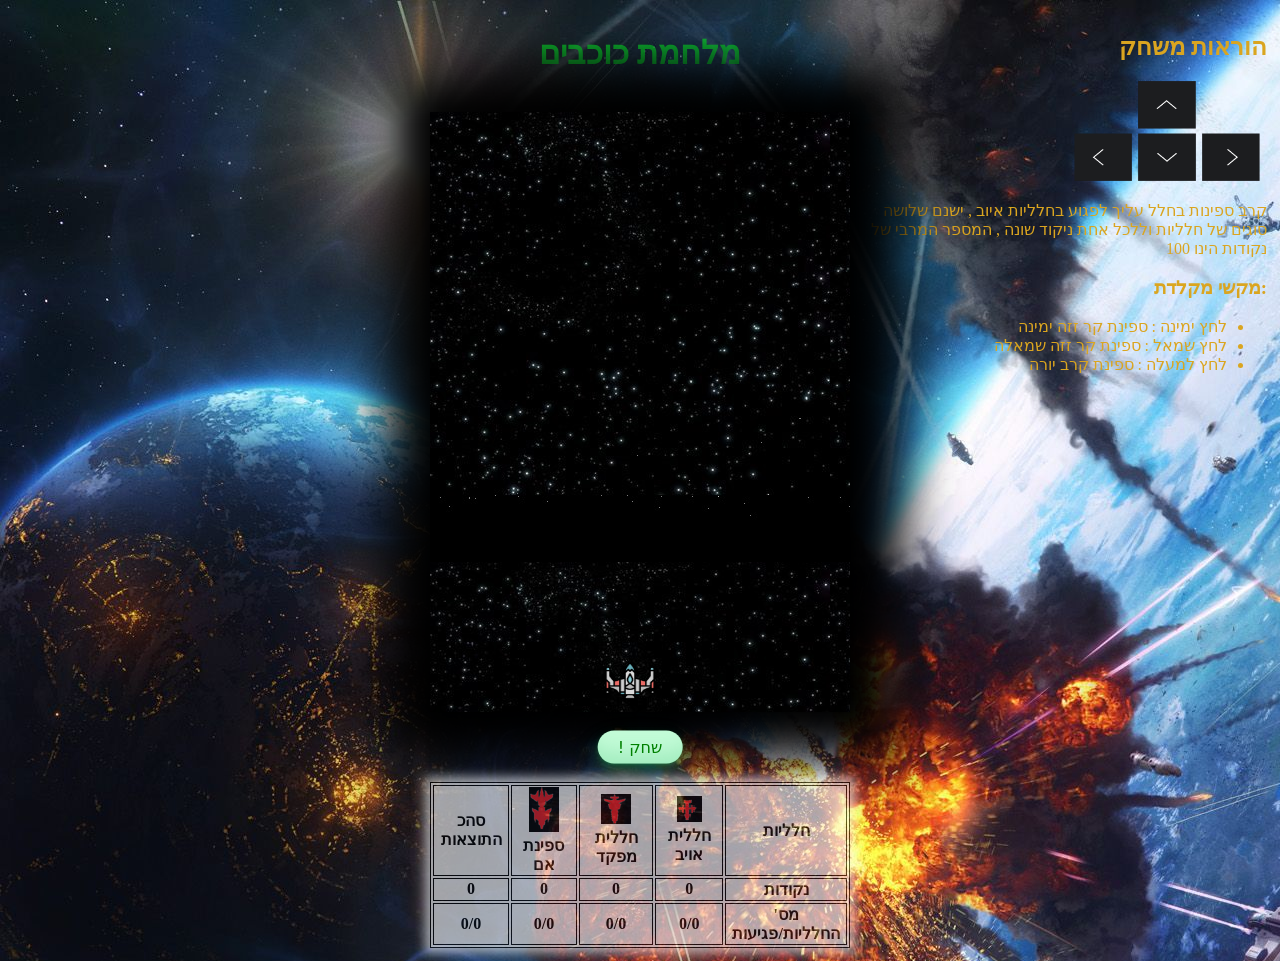
<file: Rocket_Ship/index.html>
﻿<!DOCTYPE html>
<html>
    <head>
        <meta charset="utf-8" />
        <script src="./public/js/jquery.min.js"></script>
        <link href="./public/css/StyleSheet.css" rel="stylesheet" />
        <script src="./public/js/app.js"></script> 
    </head>

    <body background="./public/img/Space.jpg" dir="rtl">
    
        <div class="container">

            <div class="section">
                <h2 style="color:goldenrod;">הוראות משחק</h2>
                <img src="./public/img/keyboard.png" width="200" height="100" />
                
                <p style="color:goldenrod;">קרב ספינות בחלל עליך לפגוע בחלליות איוב , ישנם שלושה סוגים של חלליות וללכל אחת ניקוד שונה , המספר המרבי של נקודות הינו 100 </p>
                <h3 style="color:goldenrod;">:מקשי מקלדת</h3>
                <ul style="color:goldenrod;">
                    <li>לחץ ימינה : ספינת קר זזה ימינה </li>
                    <li>לחץ שמאל : ספינת קר זזה שמאלה</li>
                    <li>לחץ למעלה : ספינת קרב יורה</li>
                  </ul>

            </div>

            <div class="section"> 
                <div><h1 id="header" style="color:rgba(10, 235, 47, 0.747); text-align: center;">מלחמת כוכבים</h1> <br></div> 

                <div class="screen">
                    <div id="spaceShip"></div>
                    <div class="shooter"> <img src="./public/img/spaceship.png"  width="50px" height="40px"/> </div>
                    <div class="bullet"></div>
                </div>

                <div class="div_button"> <div class="center"><input class="button" onclick="start()" type="button" value="שחק !" /></div> </div> 
                <!--Game table result-->
                <table class="table-result">
                    <tr>
                        <th>חלליות</th>
                        <th><img src="./public/img/regship.bmp" /> חללית אויב </th>
                        <th><img src="./public/img/generalShip.bmp" /> חללית מפקד </th>
                        <th><img src="./public/img/mothership.bmp" />   ספינת אם </th>
                        <th> סהכ התוצאות </th>
                    </tr>
                    <tr>
                        <th> נקודות </th>
                        <th id="regular">0</th>
                        <th id="general">0</th>
                        <th id="mother">0</th>
                        <th id="total">0</th>
                    </tr>
                    <tr>
                        <th> מס' החלליות/פגיעות </th>
                        <th id="shipHit">0/0</th>
                        <th id="generalHit">0/0</th>
                        <th id="motherHit">0/0</th>
                        <th id="totalShips">0/0</th>
                    </tr>
                </table>
            </div>

            <div class="section">
                
            </div>
     
        </div>
    </body>
</html>
</file>
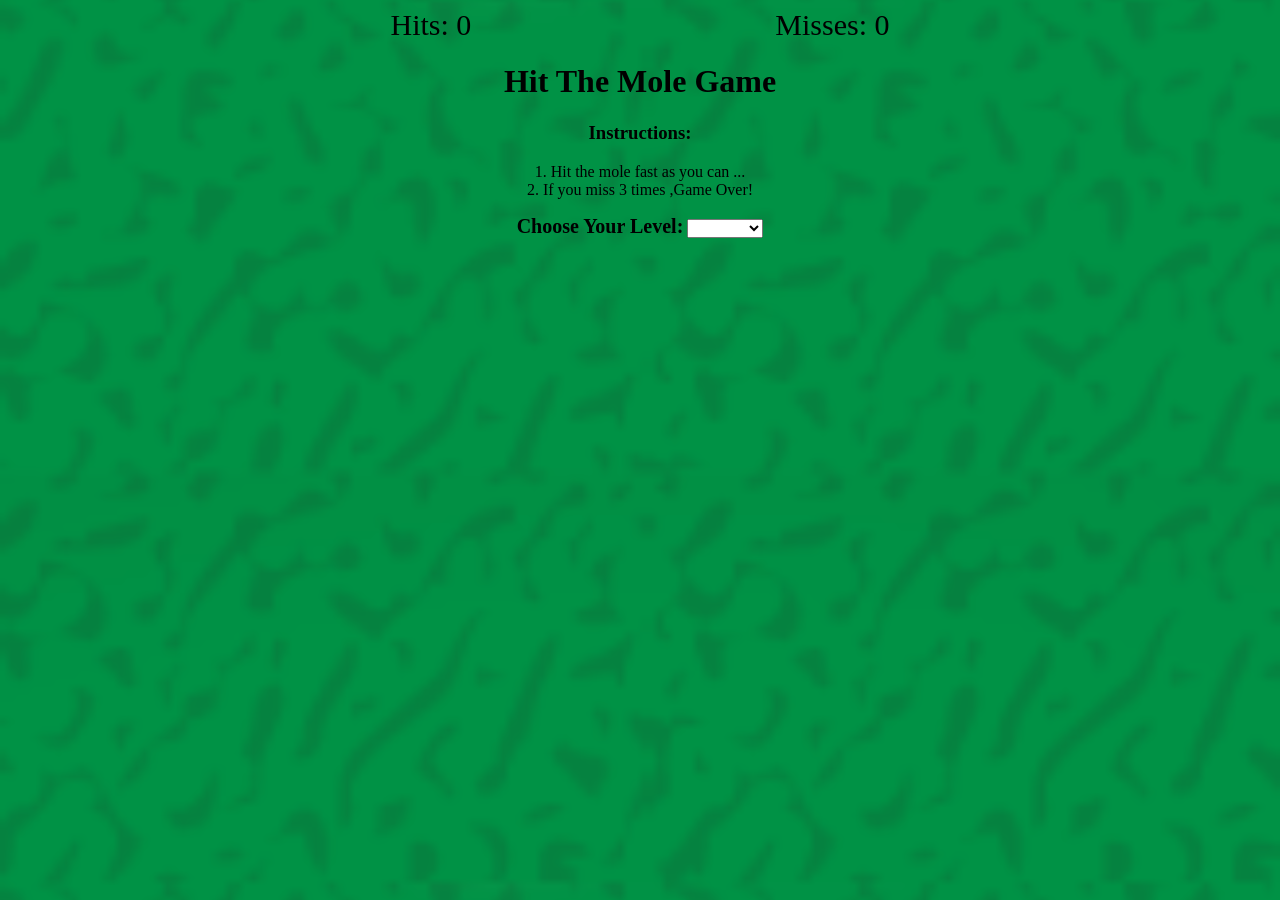
<file: Whack_A_Mole/index.html>
<!DOCTYPE html>
<html>
<head>
    <title>Game</title>
	<meta charset="utf-8"/>
    <link rel="stylesheet" href="./public/css/style.css"> <!--load css file  -->

</head>
<body id="body">
        
    <span id="hits">Hits: 0</span>
    <span id="misses">Misses: 0</span>


        <h1>Hit The Mole Game</h1>
        <h3>Instructions:</h3>
        <p>
            1. Hit the mole fast as you can ...
            <br />
            2. If you miss 3 times ,Game Over!  
        </p>

        <span id="span">Choose Your Level:</span> 
        <select id="select" onchange="chooseBoard()">
            <option></option>
            <option id="lvl1">Beginner</option>
            <option id="lvl2">Amateur</option>
            <option id="lvl3">Pro</option>
        </select>
         <br />
         <script src = './public/js/app.js'> </script> <!--load js file  -->

</body>

</html>
</file>
<file: Rocket_Ship/public/css/StyleSheet.css>
﻿

#header{
    color:lightgrey;
}

.container {
    display: flex;

  }
  .section {
    width: 100%;
    padding: 5px;
   
    justify-content: center;
    
  }

.screen {
    width: 320px;
    height: 500px;
    background-color: black;
    padding: 50px;
    margin: auto;
    position: relative;
    background-image: url('../img/Fightspace.jpg');
    box-shadow: 5px 0px 50px 50px black;

}

.table-result{
    background-color:white;
    margin: auto;
    position: relative;
    box-shadow: 0px 0px 10px 5px white;
    border: 3px black;
    opacity: 0.6;

}
.table-result, th, td {
    border: 1px solid black;
  }

#spaceShip{
      width:15px;
      height:15px;
      position:absolute;
      left:300px;      
      top:0px;
      background-color:black;
      opacity:0;
}
.shooter{
     width:50px;
     height:40px;
     top:550px;
     left:175px;
     position:absolute;      
}
.bullet{
     width:5px;
     height:40px;
     background-color:pink; 
     top:600px;
     left:195px;
     border-radius:40%;
     position:absolute;
     opacity:0;      
}

.button {
  background-color: #c2fbd7;
  border-radius: 100px;
  box-shadow: rgba(44, 187, 99, .2) 0 -25px 18px -14px inset,rgba(44, 187, 99, .15) 0 1px 2px,rgba(44, 187, 99, .15) 0 2px 4px,rgba(44, 187, 99, .15) 0 4px 8px,rgba(44, 187, 99, .15) 0 8px 16px,rgba(44, 187, 99, .15) 0 16px 32px;
  color: green;
  cursor: pointer;
  display: inline-block;
  font-family: CerebriSans-Regular,-apple-system,system-ui,Roboto,sans-serif;
  padding: 7px 20px;
  text-align: center;
  text-decoration: none;
  transition: all 250ms;
  border: 0;
  font-size: 16px;
  user-select: none;
  -webkit-user-select: none;
  touch-action: manipulation;
}

.button:hover {
  box-shadow: rgba(44,187,99,.35) 0 -25px 18px -14px inset,rgba(44,187,99,.25) 0 1px 2px,rgba(44,187,99,.25) 0 2px 4px,rgba(44,187,99,.25) 0 4px 8px,rgba(44,187,99,.25) 0 8px 16px,rgba(44,187,99,.25) 0 16px 32px;
  transform: scale(1.05) rotate(-1deg);
}
.div_button{
height: 70px;
position: relative;
}
.center {
    margin: 0;
    position: absolute;
    top: 50%;
    left: 50%;
    -ms-transform: translate(-50%, -50%);
    transform: translate(-50%, -50%);
  }
</file>
<file: Whack_A_Mole/public/css/style.css>
body {
    background-image: url('../img/background.png');
    background-size: 100%;
    text-align:center;
}

table {
    
    margin:auto;
    position:relative;
    width:400px;
    height:400px;
}

span{
    font-size:30px; 
    padding-left:5em;
    padding-right:5em; 
}

#span{
    font-weight:bold;
    font-size:20px;
    padding-left:initial;
    padding-right:initial;
}
</file>
